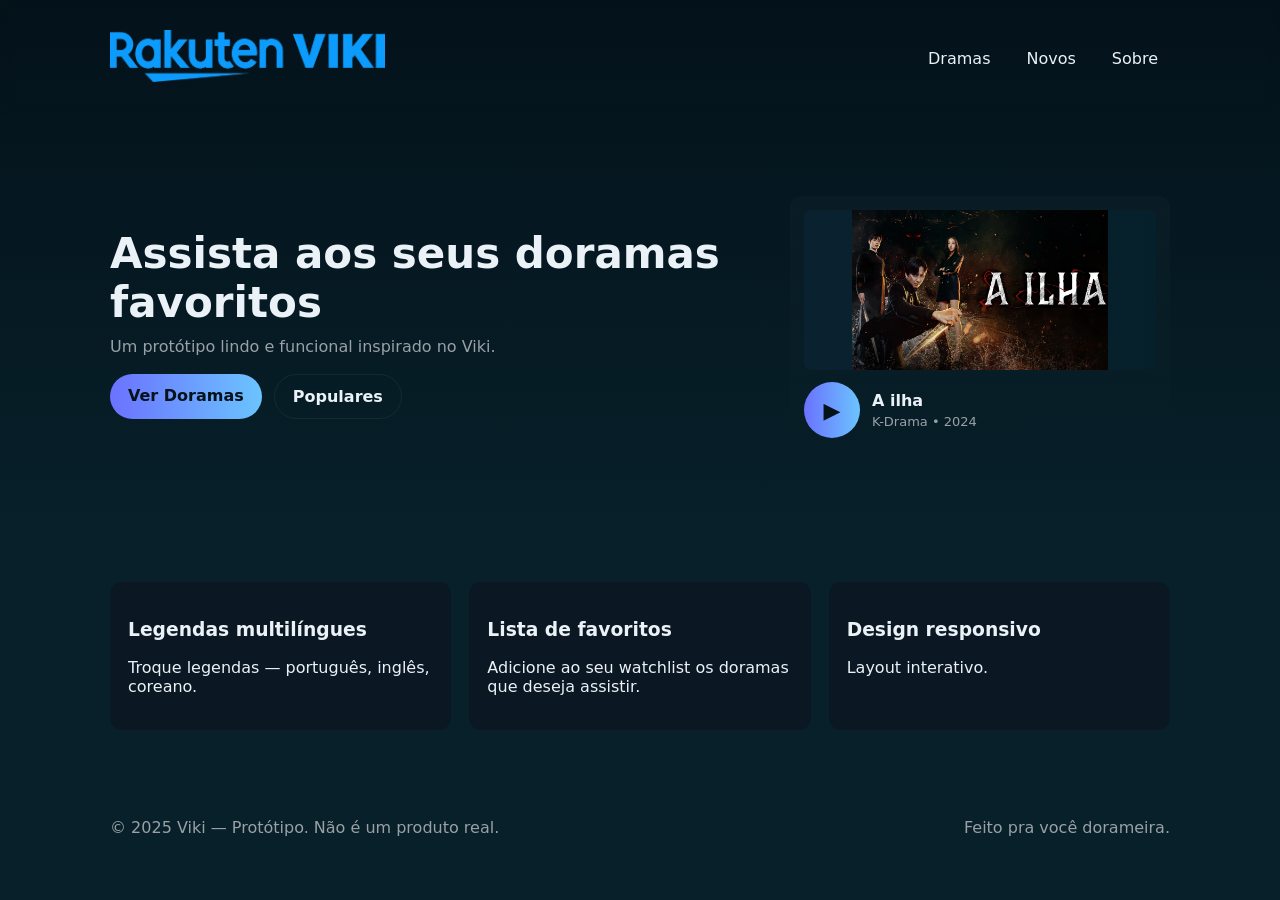
<file: index.html>
<!doctype html>
<html lang="pt-BR">
<head>
  <meta charset="utf-8" />
  <meta name="viewport" content="width=device-width,initial-scale=1" />
  <title>Viki — Streaming</title>
  <link rel="icon" href="./assets/logo viki.png" type="image/svg+xml">
  <link rel="stylesheet" href="styles.css">
</head>
<body>
  <header class="site-header">
    <div class="container header-inner">
      <a href="index.html" class="logo-link">
        <img src="./assets/Rakuten_Viki_Logo_2019.svg-removebg-preview.png" alt="Viki logo" class="logo">
      </a>
      <nav class="nav">
        <a href="catalog.html" class="nav-item">Dramas</a>
        <a href="catalog.html#new" class="nav-item">Novos</a>
        <a href="#" class="nav-item">Sobre</a>
      </nav>
    </div>
  </header>

  <main class="hero">
    <div class="container hero-inner">
      <div class="hero-left">
        <h1>Assista aos seus doramas favoritos</h1>
        <p class="tagline">Um protótipo lindo e funcional inspirado no Viki.</p>
        <div class="cta-row">
          <a class="btn btn-primary" href="catalog.html">Ver Doramas</a>
          <a class="btn btn-outline" href="catalog.html#popular">Populares</a>
        </div>
      </div>
      <div class="hero-right">
        <div class="mock-player">
          <div class="mock-thumb"><img class="image" src="./assets/A-Ilha.webp" alt=""></div>
          <div class="mock-controls">
            <div class="mock-play">▶</div>
            <div class="mock-meta">
              <div class="m-title">A ilha</div>
              <div class="m-sub">K-Drama • 2024</div>
            </div>
          </div>
        </div>
      </div>
    </div>
  </main>

  <section class="features container">
    <div class="feature">
      <h3>Legendas multilíngues</h3>
      <p>Troque legendas — português, inglês, coreano.</p>
    </div>
    <div class="feature">
      <h3>Lista de favoritos</h3>
      <p>Adicione ao seu watchlist os doramas que deseja assistir.</p>
    </div>
    <div class="feature">
      <h3>Design responsivo</h3>
      <p>Layout interativo.</p>
    </div>
  </section>

  <footer class="site-footer">
    <div class="container footer-inner">
      <div>© 2025 Viki — Protótipo. Não é um produto real.</div>
      <div class="small">Feito pra você dorameira.</div>
    </div>
  </footer>

  <script src="main.js"></script>
</body>
</html>
</file>
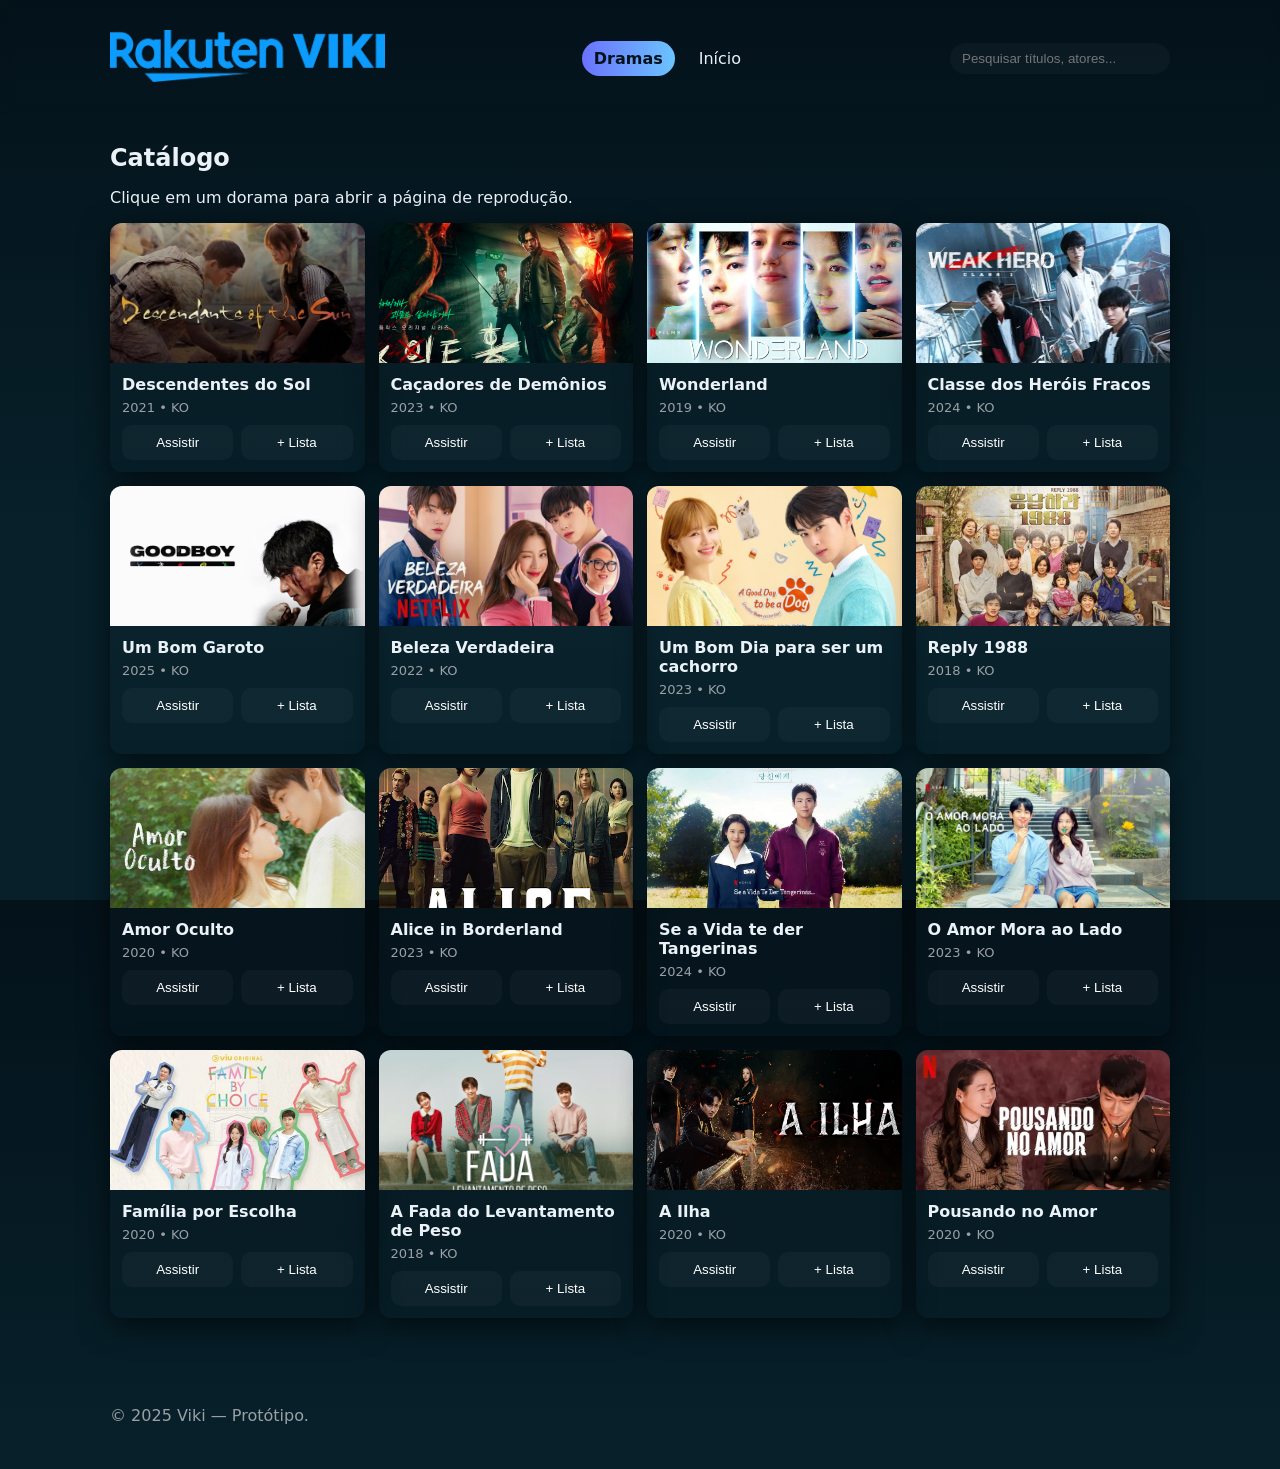
<file: catalog.html>
<!doctype html>
<html lang="pt-BR">
<head>
  <meta charset="utf-8" />
  <meta name="viewport" content="width=device-width,initial-scale=1" />
  <title>Viki — Catálogo de Doramas</title>
  <link rel="icon" href="./assets/logo viki.png" type="image/svg+xml">
  <link rel="stylesheet" href="styles.css">
</head>
<body>
  <header class="site-header">
    <div class="container header-inner">
      <a href="index.html" class="logo-link"><img src="./assets/Rakuten_Viki_Logo_2019.svg-removebg-preview.png" alt="Viki logo" class="logo"></a>
      <nav class="nav">
        <a href="catalog.html" class="nav-item active">Dramas</a>
        <a href="index.html" class="nav-item">Início</a>
      </nav>
      <div class="search-wrap">
        <input id="search" placeholder="Pesquisar títulos, atores..." />
      </div>
    </div>
  </header>

  <main class="container catalog-main">
    <h2 id="popular">Catálogo</h2>
    <p class="muted">Clique em um dorama para abrir a página de reprodução.</p>

    <div class="grid" id="catalog-grid">
     
    </div>
  </main>

  <footer class="site-footer">
    <div class="container footer-inner">
      <div>© 2025 Viki — Protótipo.</div>
    </div>
  </footer>

  <script src="data/shows.js"></script>
  <script src="catalog.js"></script>
</body>
</html>
</file>
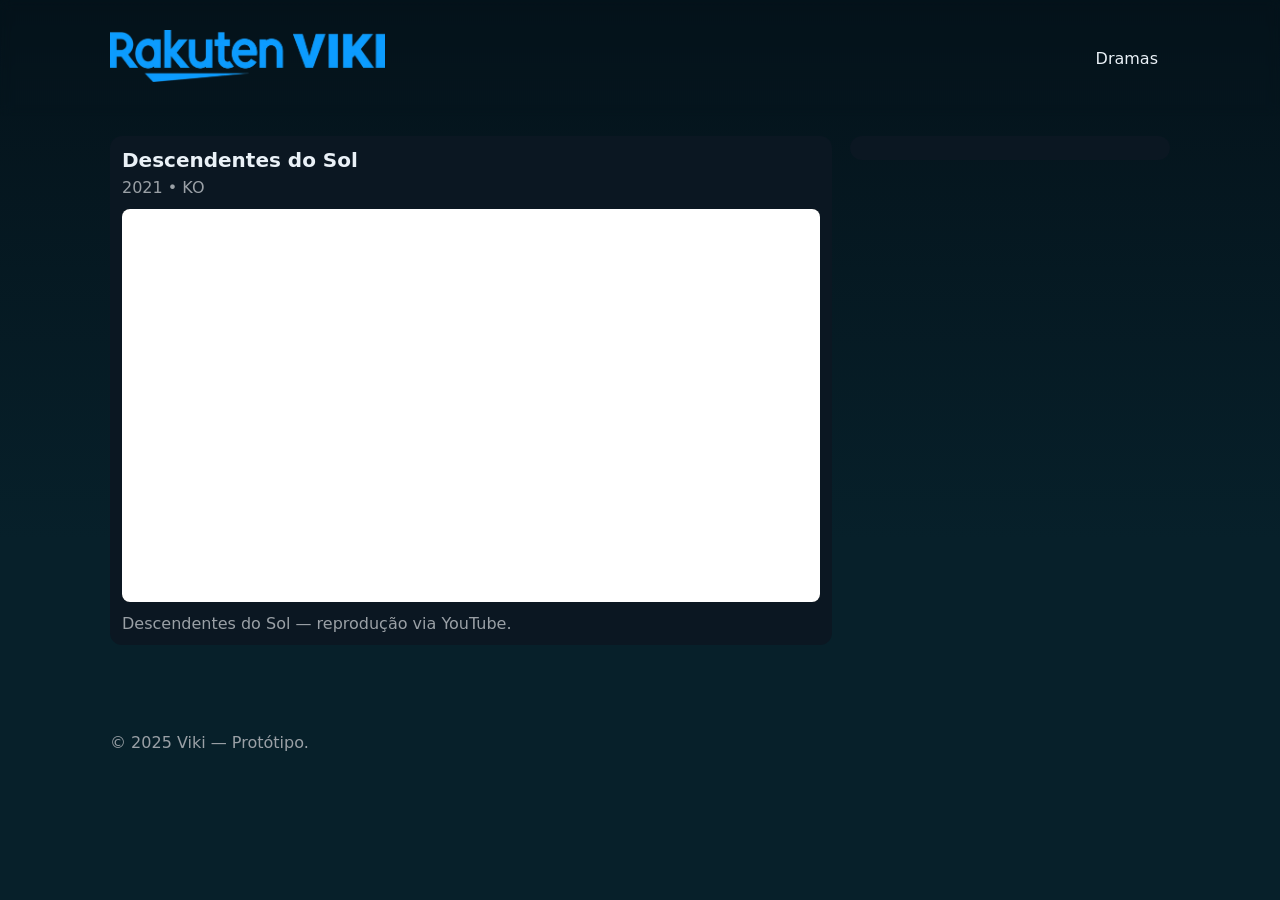
<file: watch.html>
<!doctype html>
<html lang="pt-BR">
<head>
  <meta charset="utf-8" />
  <meta name="viewport" content="width=device-width,initial-scale=1" />
  <title>Viki — Player</title>
  <link rel="icon" href="./assets/logo viki.png" type="image/svg+xml">
  <link rel="stylesheet" href="styles.css">
</head>
<body>
  <header class="site-header">
    <div class="container header-inner">
      <a href="index.html" class="logo-link"><img src="./assets/Rakuten_Viki_Logo_2019.svg-removebg-preview.png" alt="Viki logo" class="logo"></a>
      <nav class="nav">
        <a href="catalog.html" class="nav-item">Dramas</a>
      </nav>
    </div>
  </header>

  <main class="container watch-main">
    <div class="player-panel" id="player-panel">
      <!-- Player injected by JS -->
    </div>

    <aside class="watch-sidebar" id="watch-sidebar">
      <!-- Sidebar injected by JS -->
    </aside>
  </main>

  <footer class="site-footer">
    <div class="container footer-inner">
      <div>© 2025 Viki — Protótipo.</div>
    </div>
  </footer>

  <script src="data/shows.js"></script>
  <script src="watch.js"></script>
</body>
</html>
</file>
<file: styles.css>
/* Viki-like prototype styles */
:root {
  --bg: #071021;
  --card: #0b1722;
  --muted: #9aa0a6;
  --accent: #6b72ff;
  --accent-2: #6bc4ff;
  --glass: rgba(255,255,255,0.03);
  --container: 1100px;
  --radius: 14px;

  color-scheme: dark;
  font-family: Inter, ui-sans-serif, system-ui, -apple-system, "Segoe UI", Roboto, "Helvetica Neue", Arial;
}

* {
  box-sizing: border-box;
}

html, body {
  height: 100%;
  margin: 0;
  background: linear-gradient(180deg, #04121a 0%, #07202a 60%);
  color: #eaf1f7;
  -webkit-font-smoothing: antialiased;
}

.container {
  max-width: var(--container);
  margin: 0 auto;
  padding: 20px;
}

/* Header */
.site-header {
  backdrop-filter: blur(6px);
  position: sticky;
  top: 0;
  z-index: 40;
  padding: 10px 0;
}

.header-inner {
  display: flex;
  align-items: center;
  justify-content: space-between;
  gap: 12px;
}

.logo {
  height: 52px;
}

.nav {
  display: flex;
  gap: 12px;
  align-items: center;
}

.nav-item {
  color: inherit;
  text-decoration: none;
  padding: 8px 12px;
  border-radius: 999px;
  transition: all .16s;
}

.nav-item:hover {
  background: var(--glass);
}

.nav-item.active {
  background: linear-gradient(90deg, var(--accent), var(--accent-2));
  color: #04121a;
  font-weight: 700;
}

/* Hero */
.hero {
  padding: 60px 0;
}

.hero-inner {
  display: flex;
  gap: 32px;
  align-items: center;
}

.hero-left {
  flex: 1;
}

.hero-left h1 {
  font-size: 42px;
  margin: 0 0 10px;
}

.tagline {
  color: var(--muted);
  margin: 0 0 18px;
}

.cta-row {
  display: flex;
  gap: 12px;
}

.btn {
  display: inline-block;
  padding: 12px 18px;
  border-radius: 999px;
  text-decoration: none;
  font-weight: 700;
}

.btn-primary {
  background: linear-gradient(90deg, var(--accent), var(--accent-2));
  color: #04121a;
}

.btn-outline {
  border: 1px solid rgba(255,255,255,0.06);
  color: inherit;
  background: transparent;
}

.hero-right {
  width: 380px;
}

.mock-player {
  background: linear-gradient(180deg, rgba(255,255,255,0.02), transparent);
  border-radius: 12px;
  padding: 14px;
}

.mock-thumb {
  height: 160px;
  background: linear-gradient(90deg, #0a2230, #05202b);
  border-radius: 8px;
  display: flex;
  align-items: center;
  justify-content: center;
  color: var(--muted);
  font-weight: 700;
}

.mock-controls {
  display: flex;
  align-items: center;
  gap: 12px;
  margin-top: 12px;
}

.mock-play {
  background: linear-gradient(90deg, var(--accent), var(--accent-2));
  width: 56px;
  height: 56px;
  border-radius: 999px;
  display: flex;
  align-items: center;
  justify-content: center;
  font-size: 22px;
  color: #04121a;
}

.mock-meta .m-title {
  font-weight: 800;
}

.m-sub {
  color: var(--muted);
  font-size: 13px;
  margin-top: 4px;
}

.image {
  height: 160px;
}

/* Features */
.features {
  display: grid;
  grid-template-columns: repeat(3, 1fr);
  gap: 18px;
  margin-top: 30px;
}

.feature {
  background: var(--card);
  padding: 18px;
  border-radius: 12px;
}

/* Footer */
.site-footer {
  padding: 24px 0;
  color: var(--muted);
  margin-top: 24px;
}

.footer-inner {
  display: flex;
  justify-content: space-between;
  align-items: center;
  gap: 8px;
}

/* Catalog */
.catalog-main h2 {
  font-size: 24px;
  margin: 8px 0 6px;
}

.grid {
  display: grid;
  grid-template-columns: repeat(auto-fill, minmax(220px, 1fr));
  gap: 14px;
  margin-top: 12px;
}

.card {
  background: linear-gradient(180deg, rgba(255,255,255,0.02), transparent);
  border-radius: 12px;
  overflow: hidden;
  box-shadow: 0 8px 30px rgba(0,0,0,0.6);
}

.card .thumb {
  height: 140px;
  background: linear-gradient(90deg, #061722, #05202b);
  display: flex;
  align-items: center;
  justify-content: center;
  color: var(--muted);
  font-weight: 700;
}

.card .body {
  padding: 12px;
}

.title {
  font-weight: 800;
}

.meta {
  color: var(--muted);
  font-size: 13px;
  margin-top: 6px;
}

.card .actions {
  display: flex;
  gap: 8px;
  margin-top: 10px;
}

.card button {
  flex: 1;
  padding: 10px;
  border-radius: 10px;
  border: 0;
  background: rgba(255,255,255,0.03);
  cursor: pointer;
}

/* Watch */
.watch-main {
  display: grid;
  grid-template-columns: 1fr 320px;
  gap: 18px;
  align-items: start;
  padding-top: 20px;
}

.player-panel {
  background: var(--card);
  border-radius: 12px;
  padding: 12px;
}

.embed {
  position: relative;
  padding-top: 56.25%;
  border-radius: 8px;
  overflow: hidden;
  background: #000;
}

.embed iframe {
  position: absolute;
  inset: 0;
  width: 100%;
  height: 100%;
  border: 0;
}

.watch-sidebar {
  background: var(--card);
  padding: 12px;
  border-radius: 12px;
  height: fit-content;
}

.watch-sidebar h4 {
  margin: 0 0 8px;
}

.watchlist-item {
  display: flex;
  gap: 10px;
  align-items: center;
  margin-bottom: 12px;
}

.watchlist-thumb {
  width: 84px;
  height: 56px;
  background: #032329;
  border-radius: 8px;
  display: flex;
  align-items: center;
  justify-content: center;
  color: var(--muted);
}

.watchlist-title {
  font-weight: 700;
}

/* Search */
.search-wrap input {
  padding: 8px 12px;
  border-radius: 999px;
  border: 0;
  background: var(--glass);
  min-width: 220px;
  color: inherit;
}

/* Responsive */
@media (max-width: 900px) {
  .hero-inner {
    flex-direction: column;
  }

  .hero-right {
    width: 100%;
  }

  .features {
    grid-template-columns: 1fr;
  }

  .watch-main {
    grid-template-columns: 1fr;
  }

  .container {
    padding: 14px;
  }
}
</file>
